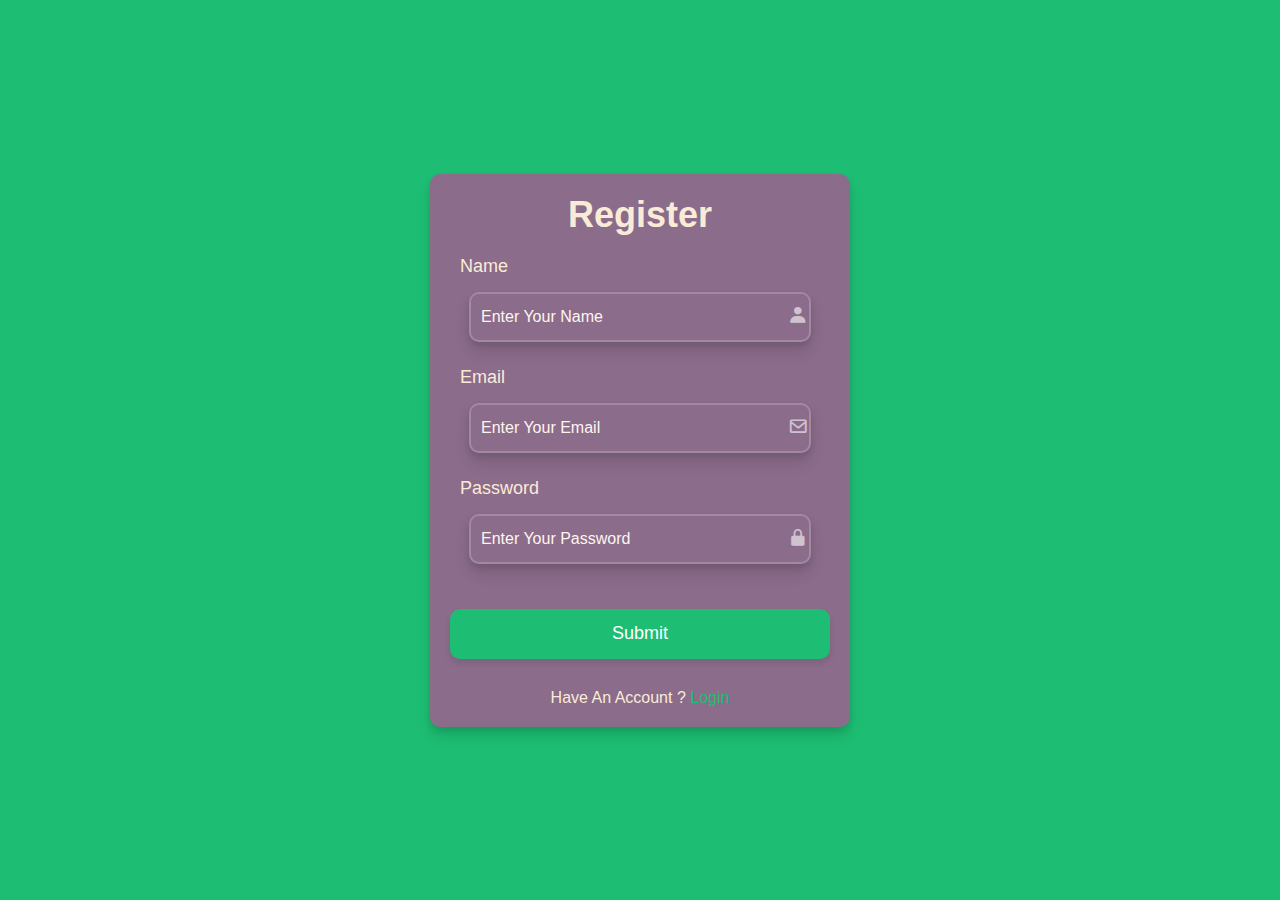
<file: index.html>
<!DOCTYPE html>
<html lang="en">
  <head>
    <meta charset="UTF-8" />
    <meta name="viewport" content="width=device-width, initial-scale=1.0" />
    <title>Form Validation</title>
    <link rel="stylesheet" href="styles.css" />
    <link
      href="https://unpkg.com/boxicons@2.1.4/css/boxicons.min.css"
      rel="stylesheet"
    />
  </head>
  <body>
    <div class="container">
      <form id="form" class="form">
        <h2>Register</h2>

        <div class="form-control">
          <label for="username">Name</label>
          <input type="text" id="name" placeholder="Enter Your Name" />
          <i class="bx bxs-user"></i>
          <span id="name-error"></span>
        </div>

        <div class="form-control">
          <label for="email">Email</label>
          <input type="email" id="email" placeholder="Enter Your Email" />
          <i class="bx bx-envelope"></i>
          <span id="email-error"></span>
        </div>

        <div class="form-control">
          <label for="password">Password</label>
          <input
            type="password"
            id="password"
            placeholder="Enter Your Password"
          />
          <i class="bx bxs-lock-alt"></i>
          <span id="password-error"></span>
        </div>

        <button type="submit">Submit</button>
        <div class="login-link">
          <p>Have An Account ? <a href="login.html">Login</a></p>
        </div>
      </form>
    </div>

    <script src="script.js"></script>
  </body>
</html>
</file>
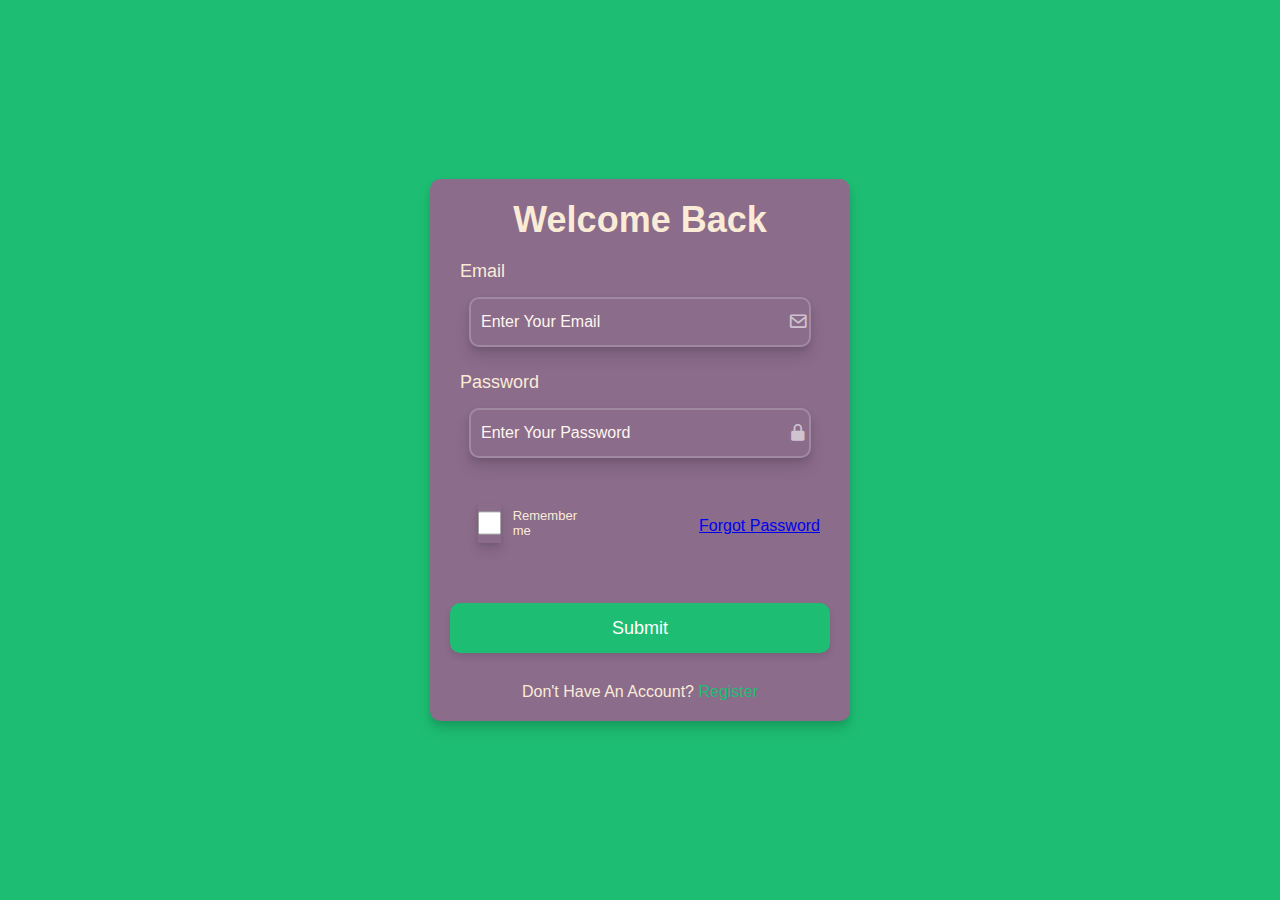
<file: login.html>
<!DOCTYPE html>
<html lang="en">
  <head>
    <meta charset="UTF-8" />
    <meta name="viewport" content="width=device-width, initial-scale=1.0" />
    <title>Login Form</title>
    <link rel="stylesheet" href="styles.css" />
    <link
      href="https://unpkg.com/boxicons@2.1.4/css/boxicons.min.css"
      rel="stylesheet"
    />
  </head>
  <body>
    <div class="container">
      <form id="login-form" class="form">
        <h2>Welcome Back</h2>

        <div class="form-control">
          <label for="email">Email</label>
          <input
            type="email"
            id="email"
            placeholder="Enter Your Email"
            required
          />
          <i class="bx bx-envelope"></i>
          <span id="email-error"></span>
        </div>

        <div class="form-control">
          <label for="password">Password</label>
          <input
            type="password"
            id="password"
            placeholder="Enter Your Password"
            required
          />
          <i class="bx bxs-lock-alt"></i>
          <span id="password-error"></span>
        </div>

        <div class="remember-forgot">
          <label>
            <input type="checkbox" id="remember" name="remember" />
            Remember me
          </label>
          <a href="#">Forgot Password</a>
        </div>

        <button type="submit">Submit</button>

        <div class="login-link">
          <p>Don't Have An Account? <a href="index.html">Register</a></p>
        </div>
      </form>
    </div>

    <script src="script.js"></script>
  </body>
</html>
</file>
<file: styles.css>
* {
  font-family: "Poppins", sans-serif;
  margin: 0;
  padding: 0;
  box-sizing: border-box;
}

body {
  display: flex;
  justify-content: center;
  align-items: center;
  min-height: 100vh;
  background-color: #1dbe73;
  padding: 10px;
}

.container {
  width: 100%;
  max-width: 420px;
  background: rgb(139, 108, 139);
  color: antiquewhite;
  padding: 20px;
  border-radius: 10px;
  box-shadow: 0 10px 15px rgba(0, 0, 0, 0.1), 0 4px 6px rgba(0, 0, 0, 0.1);
  transition: box-shadow 0.3s ease-in-out;
}

.container:hover {
  box-shadow: 0 15px 25px rgba(0, 0, 0, 0.2), 0 10px 10px rgba(0, 0, 0, 0.2);
}

.container h2 {
  font-size: 36px;
  text-align: center;
  margin-bottom: 20px;
}

.container .form-control {
  position: relative;
  margin-bottom: 15px;
}

.container label {
  font-size: 18px;
  margin-left: 10px;
  margin-bottom: 5px;
  display: block;
}

span {
  color: rgb(136, 43, 43);
  margin-left: 10px;
}

.container input {
  width: 90%;
  height: 50px;
  margin: 10px 5%;
  background: transparent;
  border: none;
  outline: none;
  border: 2px solid rgba(255, 255, 255, 0.2);
  border-radius: 10px;
  padding: 0 10px;
  color: antiquewhite;
  font-size: 16px;
  box-shadow: 0 10px 15px rgba(0, 0, 0, 0.1), 0 4px 6px rgba(0, 0, 0, 0.1);
  transition: border-color 0.3s ease-in-out, box-shadow 0.3s ease-in-out;
}

.container input::placeholder {
  color: seashell;
}

.container input:focus {
  border-color: rgba(255, 255, 255, 0.6);
  box-shadow: 0 0 5px rgba(255, 255, 255, 0.5);
}

.container i {
  position: absolute;
  right: 22px;
  top: 62%;
  transform: translateY(-50%);
  font-size: 20px;
  color: rgba(255, 255, 255, 0.6);
}

.container .remember-forgot {
  display: flex;
  justify-content: space-between;
  align-items: center;
  margin: 20px 10px;
}

.container .remember-forgot label {
  display: flex;
  align-items: center;
  font-size: small;
}

.container .remember-forgot input[type="checkbox"] {
  transform: scale(0.8);
  margin-right: 8px;
}

.container button {
  width: 100%;
  height: 50px;
  border: none;
  background-color: #1dbe73;
  color: #fff;
  border-radius: 10px;
  cursor: pointer;
  font-size: 18px;
  margin: 20px 0;
  box-shadow: 0 4px 6px rgba(0, 0, 0, 0.1);
  transition: background-color 0.3s ease-in-out, box-shadow 0.3s ease-in-out;
}

.container button:hover {
  background-color: #17a664;
  box-shadow: 0 6px 10px rgba(0, 0, 0, 0.15);
}

.container .login-link {
  text-align: center;
  margin-top: 10px;
}

.container .login-link a {
  color: #1dbe73;
  text-decoration: none;
}

.container .login-link a:hover {
  text-decoration: underline;
}

/* Media Queries */
@media (max-width: 768px) {
  .container {
    width: 100%;
    margin: 20px;
    padding: 15px;
  }

  .container h2 {
    font-size: 28px;
  }

  .container input {
    height: 45px;
  }

  .container button {
    height: 45px;
    font-size: 16px;
  }

  .container i {
    font-size: 18px;
  }
}

@media (max-width: 480px) {
  .container {
    width: 100%;
    margin: 10px;
    padding: 10px;
  }

  .container h2 {
    font-size: 24px;
  }

  .container input {
    height: 40px;
  }

  .container button {
    height: 40px;
    font-size: 14px;
  }

  .container i {
    font-size: 16px;
  }

  .container .remember-forgot {
    flex-direction: column;
    align-items: flex-start;
  }

  .container .remember-forgot label {
    font-size: small;
  }
}
</file>
